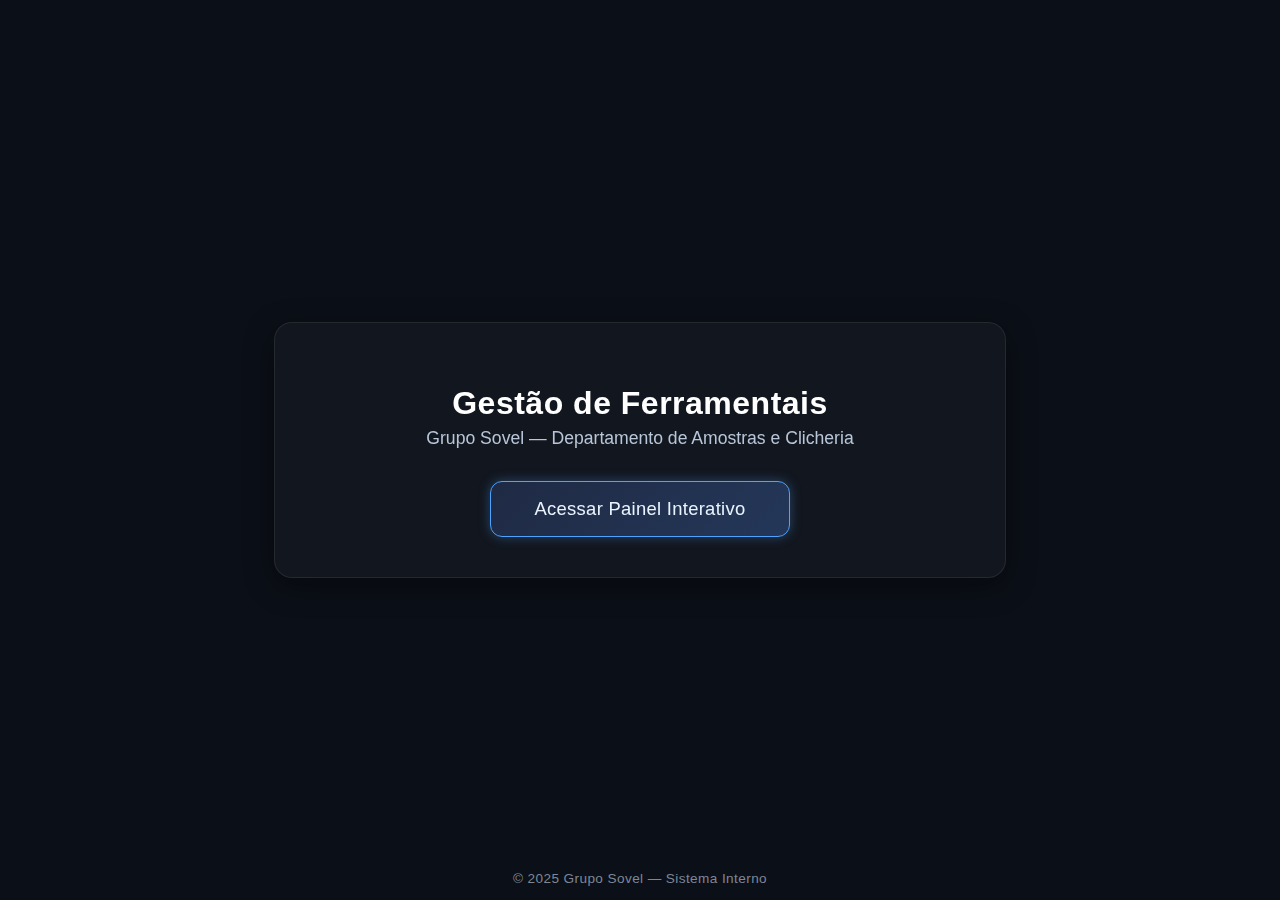
<file: docs/index.html>
<!DOCTYPE html>
<html lang="pt-BR">
<head>
  <meta charset="UTF-8" />
  <meta name="viewport" content="width=device-width, initial-scale=1.0" />
  <title>Gestão de Ferramentais — Grupo Sovel</title>

  <style>
    /* Reset geral */
    html, body {
      margin: 0;
      padding: 0;
      width: 100%;
      height: 100%;
      background: #0b0f17; /* Preto azulado corporativo */
      font-family: "Segoe UI", Roboto, Arial, sans-serif;
      color: #e6ecf5;
      display: flex;
      justify-content: center;
      align-items: center;
      overflow: hidden;
    }

    /* Container principal */
    .container {
      text-align: center;
      padding: 40px;
      background: rgba(255, 255, 255, 0.03); 
      border: 1px solid rgba(255, 255, 255, 0.08);
      border-radius: 18px;
      box-shadow: 0 8px 30px rgba(0, 0, 0, 0.4);
      width: 90%;
      max-width: 650px;
      backdrop-filter: blur(6px);
    }

    h1 {
      font-size: 2rem;
      margin-bottom: 6px;
      font-weight: 600;
      letter-spacing: 0.5px;
      color: #ffffff;
    }

    h2 {
      font-size: 1.1rem;
      font-weight: 300;
      color: #b8c6d9;
      margin-top: 0;
      margin-bottom: 32px;
    }

    /* Botão elegante corporativo */
    .btn {
      display: inline-block;
      padding: 16px 44px;
      background: linear-gradient(135deg, #1f2a44, #243759);
      border: 1px solid #4fa3ff;
      border-radius: 12px;
      color: #eaf4ff;
      font-size: 1.15rem;
      text-decoration: none;
      font-weight: 500;
      letter-spacing: 0.3px;
      transition: 0.25s;
      box-shadow: 0 0 12px rgba(79, 163, 255, 0.35);
    }

    .btn:hover {
      transform: translateY(-3px);
      box-shadow: 0 0 22px rgba(79, 163, 255, 0.55);
      background: linear-gradient(135deg, #26324d, #2d436a);
    }

    /* Rodapé corporativo discreto */
    footer {
      position: absolute;
      bottom: 14px;
      width: 100%;
      text-align: center;
      font-size: 0.85rem;
      color: #7c8799;
      letter-spacing: 0.4px;
    }
  </style>
</head>

<body>
  <div class="container">
    <h1>Gestão de Ferramentais</h1>
    <h2>Grupo Sovel — Departamento de Amostras e Clicheria</h2>

    <a href="menu.html" class="btn">Acessar Painel Interativo</a>
  </div>

  <footer>
    © 2025 Grupo Sovel — Sistema Interno
  </footer>
</body>
</html>
</file>
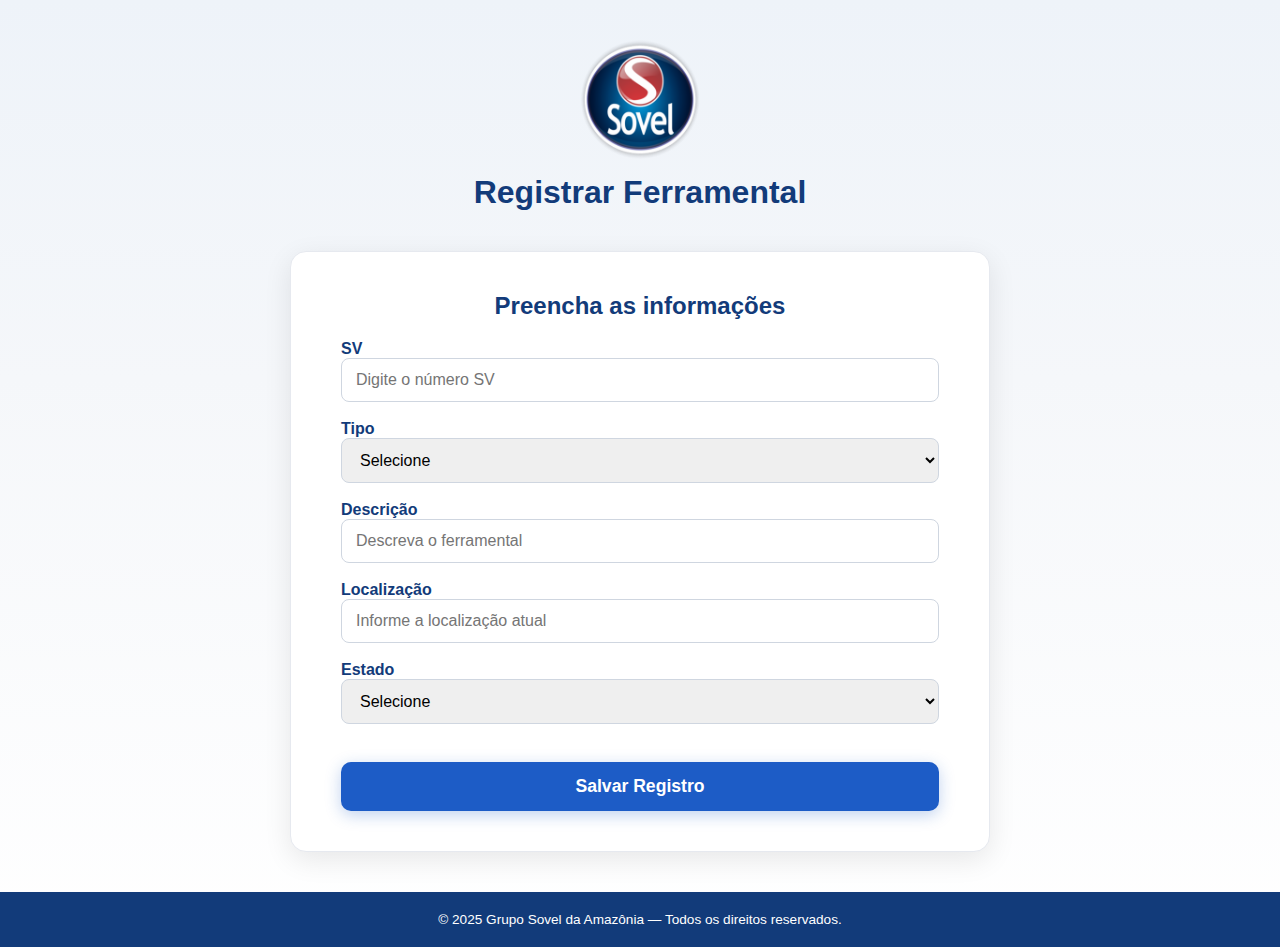
<file: docs/registrar.html>
<!DOCTYPE html>
<html lang="pt-BR">
<head>
<meta charset="UTF-8" />
<meta name="viewport" content="width=device-width, initial-scale=1.0" />
<title>Registrar Ferramental — SGF</title>

<style>
* {
  margin: 0;
  padding: 0;
  box-sizing: border-box;
  font-family: "Inter", Arial, sans-serif;
}

body {
  background: linear-gradient(180deg, #eef3f9 0%, #f5f7fa 40%, #ffffff 100%);
  color: #2b2b2b;
  min-height: 100vh;
  display: flex;
  flex-direction: column;
  align-items: center;
}

header {
  text-align: center;
  margin-top: 40px;
}

header img {
  width: 120px;
}

header h1 {
  color: #123b7a;
  font-size: 2rem;
  margin-top: 10px;
}

main {
  background: #ffffff;
  width: 90%;
  max-width: 700px;
  margin: 40px auto;
  padding: 40px 50px;
  border-radius: 16px;
  box-shadow: 0 8px 28px rgba(0,0,0,0.09);
  border: 1px solid #e6e9ef;
}

h2 {
  color: #123b7a;
  font-size: 1.5rem;
  margin-bottom: 20px;
  text-align: center;
}

form {
  display: flex;
  flex-direction: column;
  gap: 18px;
}

label {
  font-weight: 600;
  color: #123b7a;
  margin-bottom: 4px;
}

input, select, textarea {
  width: 100%;
  padding: 12px 14px;
  border: 1px solid #cfd6e0;
  border-radius: 8px;
  font-size: 1rem;
  transition: border 0.2s ease;
}

input:focus, select:focus, textarea:focus {
  border-color: #1d5cc6;
  outline: none;
}

button {
  padding: 14px 34px;
  border-radius: 10px;
  border: none;
  background: #1d5cc6;
  color: #fff;
  font-size: 1.1rem;
  font-weight: 600;
  cursor: pointer;
  text-decoration: none;
  transition: 0.3s;
  box-shadow: 0 4px 16px rgba(29,92,198,0.28);
  margin-top: 20px;
}

button:hover {
  background: #174da7;
  box-shadow: 0 6px 20px rgba(29,92,198,0.38);
  transform: translateY(-2px);
}

footer {
  margin-top: auto;
  background: #123b7a;
  color: white;
  text-align: center;
  padding: 20px 10px;
  font-size: 0.85rem;
  width: 100%;
}
</style>
</head>

<body>

<header>
  <img src="assets/img/logosovel1337.png" alt="Logo Grupo Sovel">
  <h1>Registrar Ferramental</h1>
</header>

<main>
  <h2>Preencha as informações</h2>

  <form id="formFerramental">
    <div>
      <label for="sv">SV</label>
      <input type="text" id="sv" name="sv" placeholder="Digite o número SV" required>
    </div>

    <div>
      <label for="tipo">Tipo</label>
      <select id="tipo" name="tipo" required>
        <option value="">Selecione</option>
        <option value="Faca">Molde</option>
        <option value="Clichê">Clichê</option>
       
        
      </select>
    </div>

    <div>
      <label for="descricao">Descrição</label>
      <input type="text" id="descricao" name="descricao" placeholder="Descreva o ferramental" required>
    </div>

    <!-- NOVO CAMPO: LOCALIZAÇÃO -->
    <div>
      <label for="localizacao">Localização</label>
      <input type="text" id="localizacao" name="localizacao" placeholder="Informe a localização atual" required>
    </div>

    <div>
      <label for="estado">Estado</label>
      <select id="estado" name="estado" required>
        <option value="">Selecione</option>
        <option value="Novo">Novo</option>
        <option value="Usado">Usado</option>
        <option value="Danificado">Danificado</option>
        <option value="Em manutenção">Em manutenção</option>
      </select>
    </div>

    <button type="submit">Salvar Registro</button>
  </form>
</main>

<footer>
  © 2025 Grupo Sovel da Amazônia — Todos os direitos reservados.
</footer>

</body>
</html>
</file>
